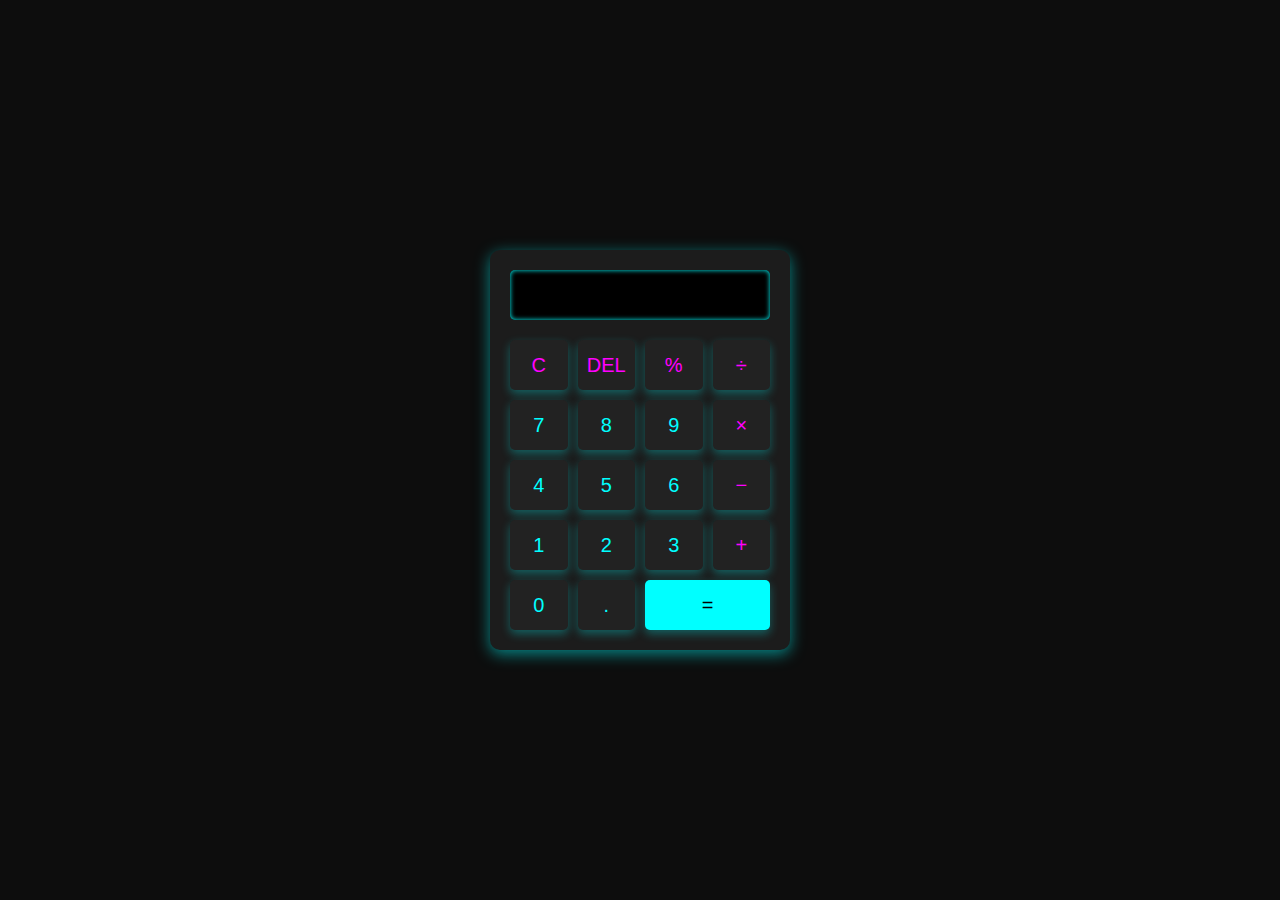
<file: code_alpha/Calculator/index.html>
<!DOCTYPE html>
<html lang="en">
<head>
    <meta charset="UTF-8">
    <meta name="viewport" content="width=device-width, initial-scale=1.0">
    <title>Futuristic Calculator</title>
    <link rel="stylesheet" href="style.css">
</head>
<body>
    <div class="calculator">
        <input type="text" id="display" disabled>
        <div class="buttons">
            <button class="operator" onclick="clearDisplay()">C</button>
            <button class="operator" onclick="deleteLast()">DEL</button>
            <button class="operator" onclick="appendCharacter('%')">%</button>
            <button class="operator" onclick="appendCharacter('/')">÷</button>

            <button onclick="appendCharacter('7')">7</button>
            <button onclick="appendCharacter('8')">8</button>
            <button onclick="appendCharacter('9')">9</button>
            <button class="operator" onclick="appendCharacter('*')">×</button>

            <button onclick="appendCharacter('4')">4</button>
            <button onclick="appendCharacter('5')">5</button>
            <button onclick="appendCharacter('6')">6</button>
            <button class="operator" onclick="appendCharacter('-')">−</button>

            <button onclick="appendCharacter('1')">1</button>
            <button onclick="appendCharacter('2')">2</button>
            <button onclick="appendCharacter('3')">3</button>
            <button class="operator" onclick="appendCharacter('+')">+</button>

            <button onclick="appendCharacter('0')">0</button>
            <button onclick="appendCharacter('.')">.</button>
            <button class="equal" onclick="calculateResult()">=</button>
        </div>
    </div>
    <script src="script.js"></script>
</body>
</html>
</file>
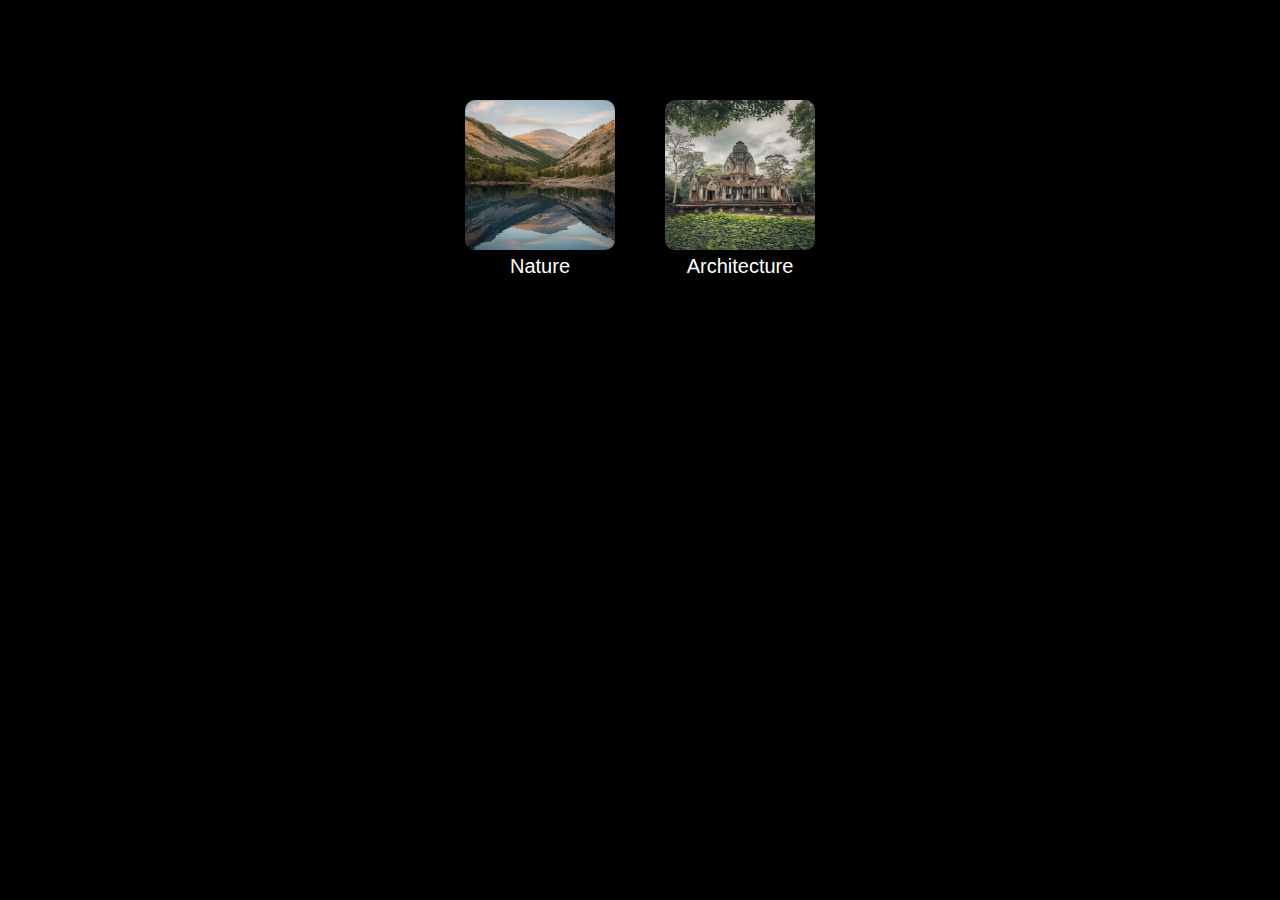
<file: code_alpha/image gallery/index.html>
<!DOCTYPE html>
<html lang="en">
<head>
    <meta charset="UTF-8">
    <meta name="viewport" content="width=device-width, initial-scale=1.0">
    <title>Image Gallery</title>
    <link rel="stylesheet" href="styles.css">
</head>
<body>
    <div class="container">
        <a href="nature.html" class="folder">
            <img src="nature1.jpeg" alt="Nature Folder"><br>
            <span>Nature</span>
        </a>
        <a href="architecture.html" class="folder">
            <img src="architecture1.jpeg" alt="Architecture Folder"><br>
            <span>Architecture</span>
        </a>
    </div>
</body>
</html>
</file>
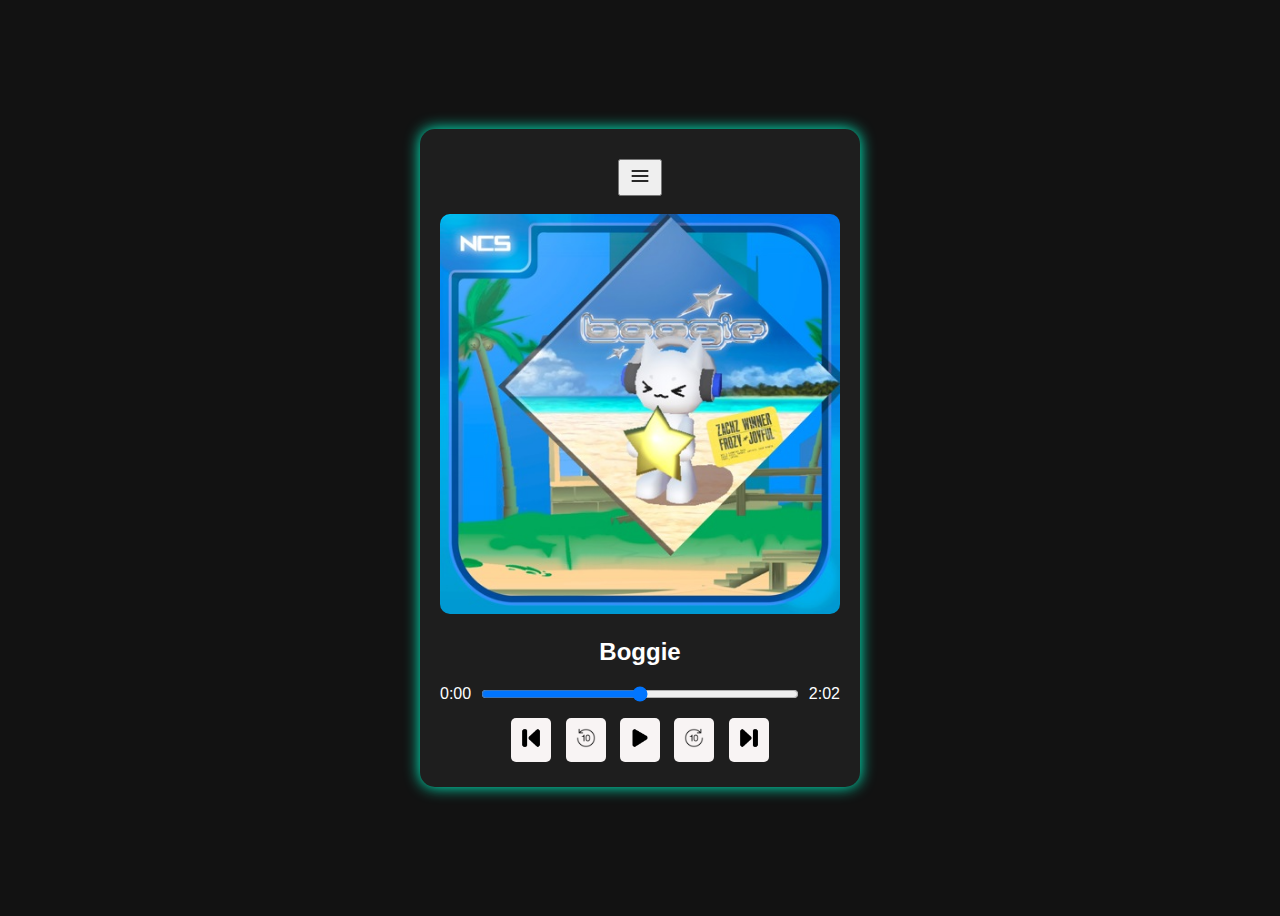
<file: code_alpha/music player/index.html>
<!DOCTYPE html>
<html lang="en">
<head>
    <meta charset="UTF-8">
    <meta name="viewport" content="width=device-width, initial-scale=1.0">
    <title>Music Player</title>
    <link rel="stylesheet" href="styles.css">
</head>
<body>
    <div class="player">
        <button id="list-btn"><img src="res/icons8-menu-20.png" alt="list"></button><br><br>
        <div id="song-list" class="hidden"></div>
        <div class="thumbnail-container">
            <img id="thumbnail" src="res/default.jpg" alt="Song Thumbnail">
        </div>
        <h2 id="song-title">Song Title</h2>
        <div class="progress-container">
            <span id="elapsed-time">0:00</span>
            <input type="range" id="progress-bar" value="0">
            <span id="total-time">0:00</span>
        </div>
        <div class="controls">
            <button id="prev"><img src="res/back.png" alt="previous" height="20px" width="20px"></button>
            <button id="rewind"><img src="res/icons8-replay-10-50.png" alt="10s backward" height="20px" width="20px"></button>
            <button id="play-pause"><img src="res/play.png" alt="play" height="20px" width="20px"></button>
            <button id="forward"><img src="res/icons8-forward-10-50.png" alt="10s forward" height="20px" width="20px"></button>
            <button id="next"><img src="res/next.png" alt="next" height="20px" width="20px"></button>
        </div>
        
    </div>
    <script src="script.js"></script>
</body>
</html>
</file>
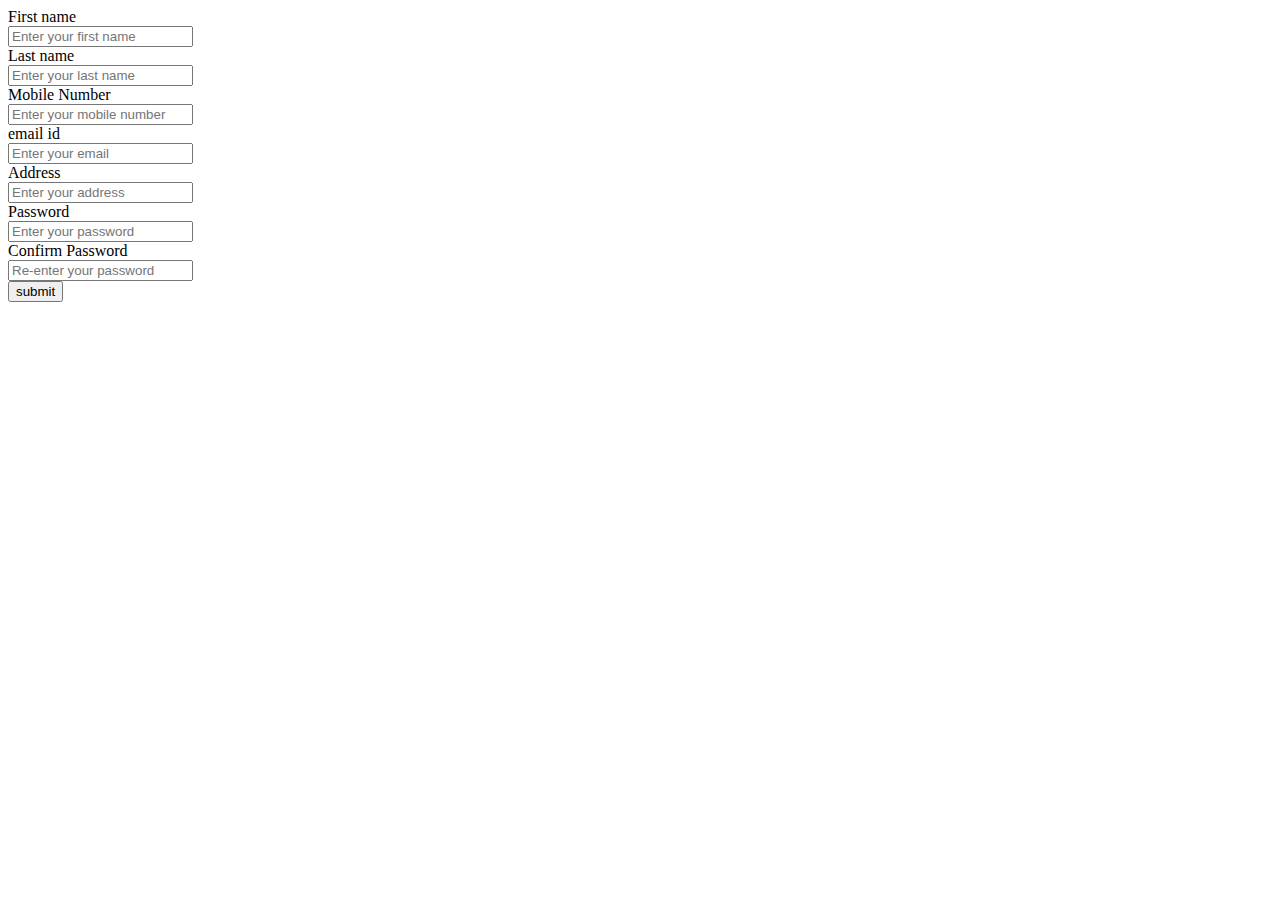
<file: freecodecamp/form/index.html>
<!DOCTYPE html>
<html lang="en">
  <head>
    <meta charset="UTF-8" />
    <meta name="viewport" content="width=<device-width>, initial-scale=1.0" />
    <title>Document</title>
  </head>
  <body>
    <div>
      <form>
        <label for="fname">First name</label><br />
        <input type="text" placeholder="Enter your first name" /><br>
        <label for="lname">Last name</label><br />
        <input type="text" placeholder="Enter your last name" /><br>
        <label for="pnumber">Mobile Number</label><br />
        <input type="number" placeholder="Enter your mobile number" /><br>
        <label for="email">email id</label><br />
        <input type="email" placeholder="Enter your email" /><br>
        <label for="address">Address</label><br />
        <input type="textarea" placeholder="Enter your address" /><br>
        <label for="password">Password</label><br />
        <input type="password" placeholder="Enter your password" /><br>
        <label for="cpassword">Confirm Password</label><br />
        <input type="password" placeholder="Re-enter your password" /><br>
        <input type="button" value="submit" />
      </form>
    </div>
  </body>
</html>
</file>
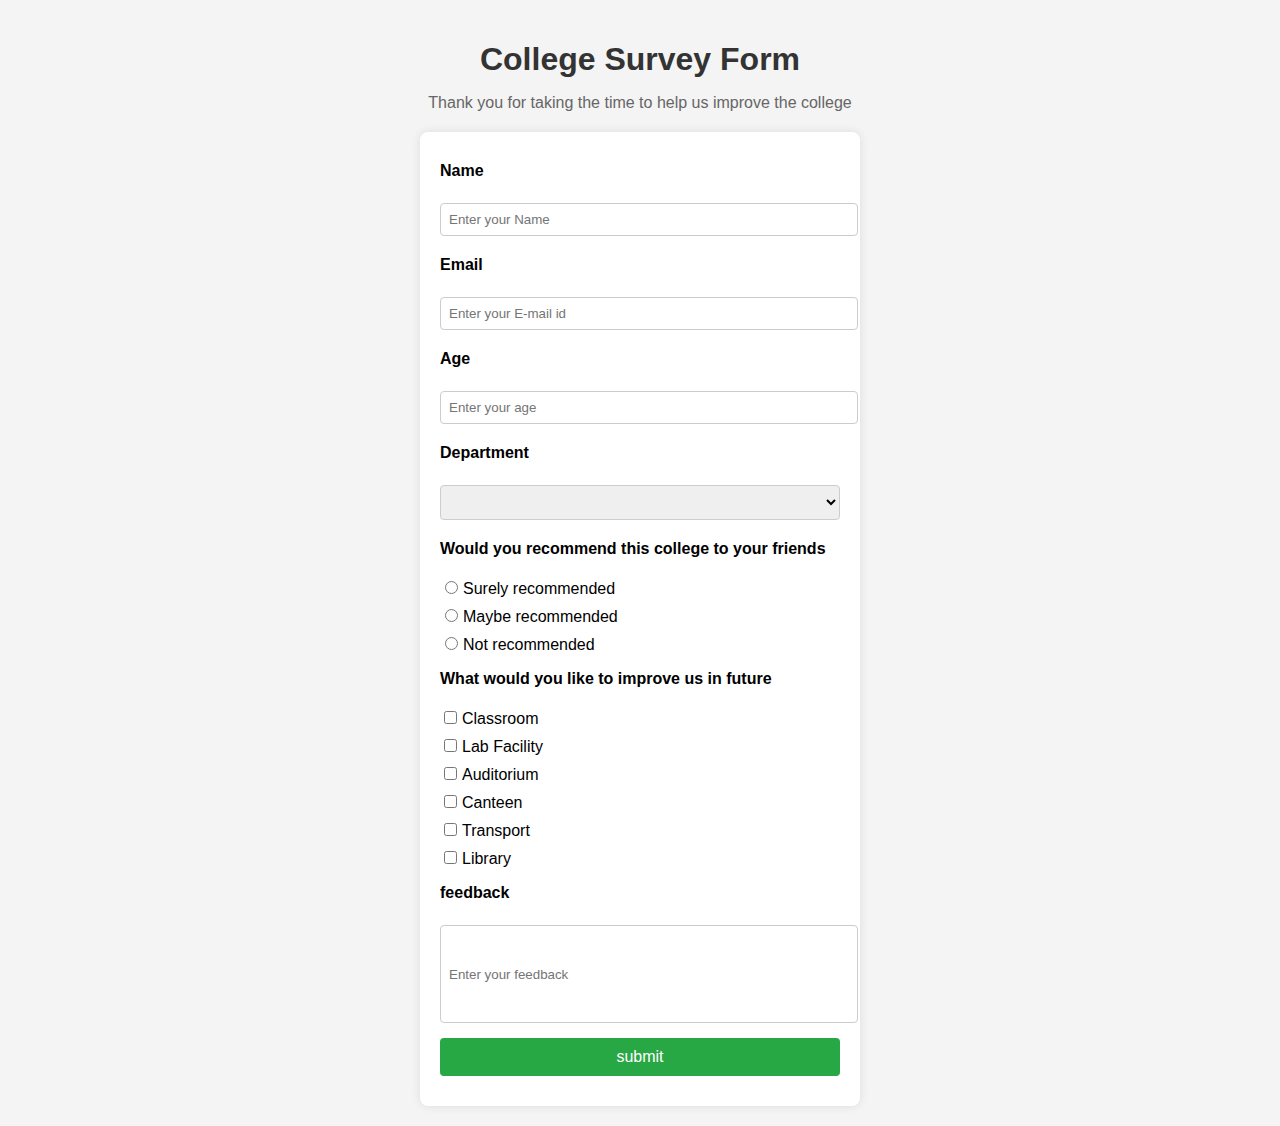
<file: freecodecamp/surveyform/index.html>
<!DOCTYPE html>
<html lang="en">
<head>
    <meta charset="UTF-8">
    <meta name="viewport" content="width=device-width, initial-scale=1.0">
    <title>Survey Form</title>
    <link rel="stylesheet" href="index.css">
</head>
<body>
    <h1 id="title"><b>College Survey Form</b></h1>
    <p id="description">Thank you for taking the time to help us improve the college</p>
<form id="survey-form">
    <label for="name">Name</label><br>
    <input type="text" id="name-label" placeholder="Enter your Name"><br>
    <label for="email">Email</label><br>
    <input type="email" id="email-label" placeholder="Enter your E-mail id"><br>
    <label for="age">Age</label><br>
    <input type="number" id="age-label" min="1" max="2" placeholder="Enter your age"><br>
    <label for="department">Department</label><br>
    <select name="department" id="select" type="dropdown">
        <option value=" "> </option>
        <option value="BA">BA</option>
    <option value="Bsc">BSc</option>
    <option value="BCom">BCom</option>
    <option value="MA">MA</option>
    <option value="MSc">MSc</option>
    <option value="MCom">MCom</option>
    <option value="MCA">MCA</option>
    <option value="MBA">MBA</option>
    </select><br>
    <label for="recommendation">Would you recommend this college to your friends</label><br>
    <input type="radio" id="yes" name="radio">Surely recommended <br>
    <input type="radio" id="maybe" name="radio">Maybe recommended <br>
    <input type="radio" id="no" name="radio">Not recommended <br>
    <label for="improvements">What would you like to improve us in future  </label><br>
    <input type="checkbox" value="classroom">Classroom<br>
    <input type="checkbox" value="lab">Lab Facility<br>
    <input type="checkbox" value="auditorium">Auditorium<br>
    <input type="checkbox" value="canteen">Canteen<br>
    <input type="checkbox" value="transport">Transport<br>
    <input type="checkbox" value="library">Library<br>
    <label for="feedback">feedback</label><br>
    <input type="textarea" placeholder="Enter your feedback"><br>
    <input type="submit" value="submit" id="submit">
</form>
</body>
</html>
</file>
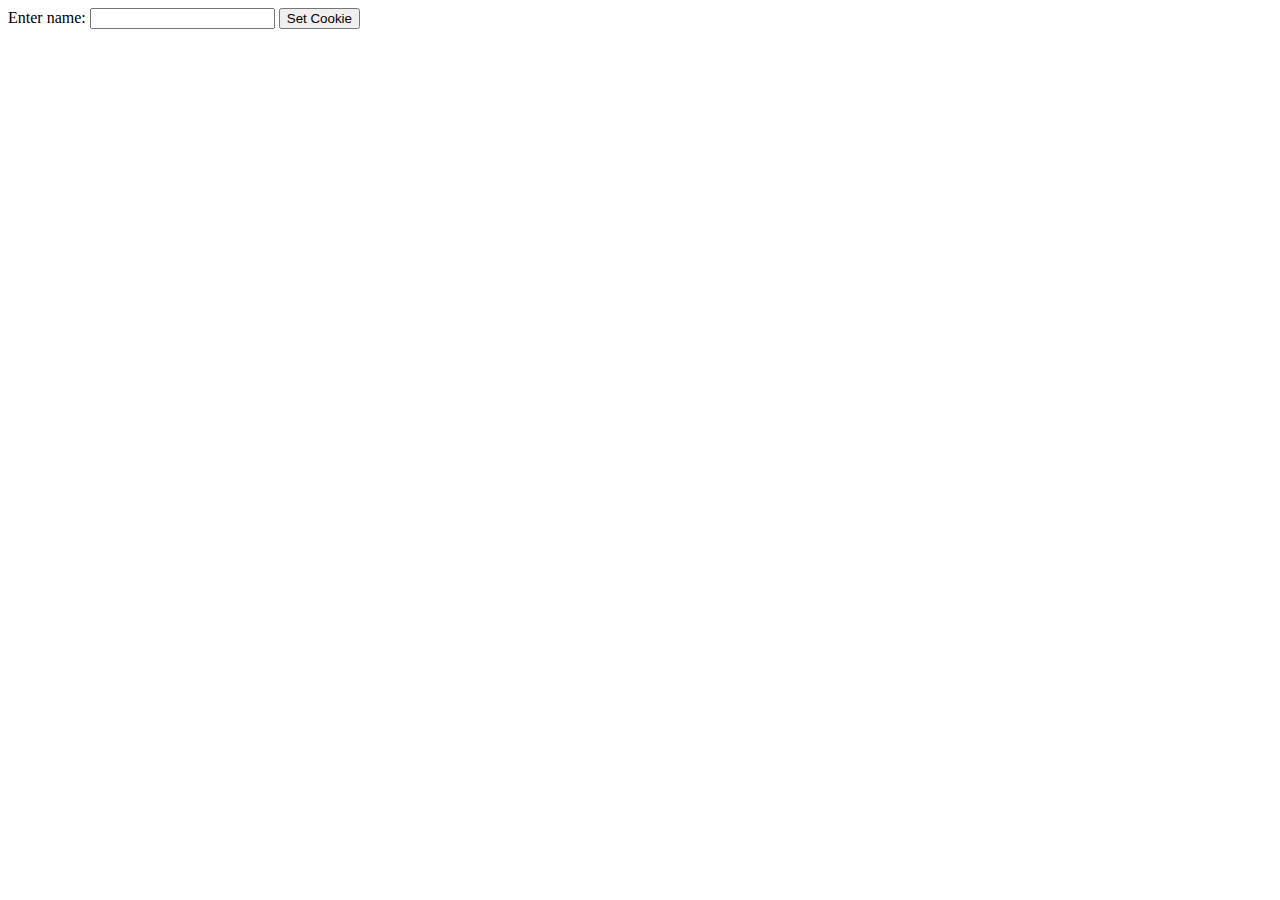
<file: Sample JavaScript/functions/cookies.html>
<html>
<head>
<script type="text/javascript">
function WriteCookie()
{
if( document.myform.customer.value == "" ){
alert ("Enter some value!");
return;
}
cookievalue= escape(document.myform.customer.value) + ";";
document.cookie="name=" + cookievalue;
document.write ("Setting Cookies : " + "name=" + cookievalue );
}
</script>
</head>
<body>
<form name="myform" action="">
Enter name: <input type="text" name="customer"/>
<input type="button" value="Set Cookie" onclick="WriteCookie();"/>
</form>
</body>
</html>
</file>
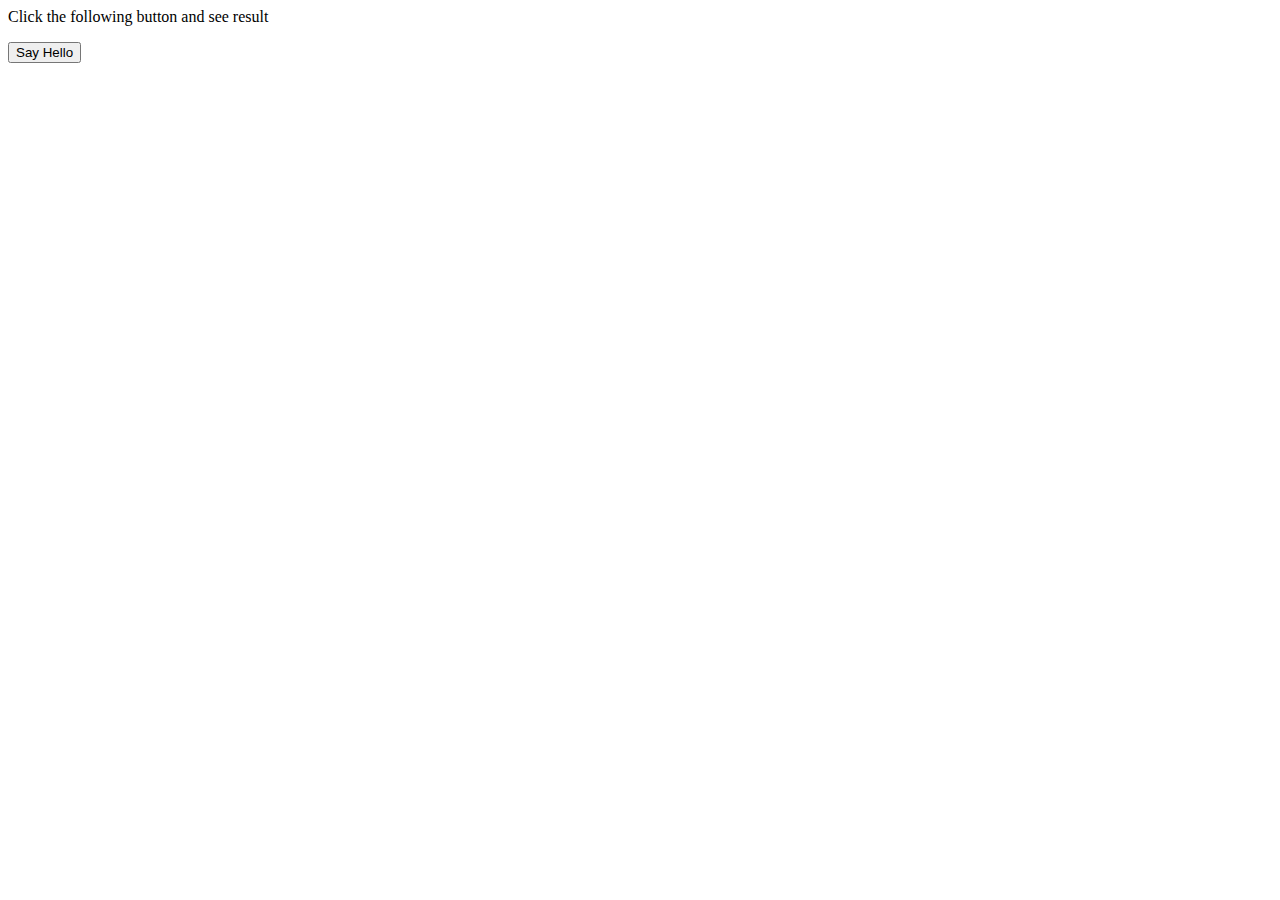
<file: Sample JavaScript/functions/event.html>
<html>
<head>
<script type="text/javascript">
function sayHello() {
document.write ("Hello World")
}
</script>
</head>
<body>
<p> Click the following button and see result</p>
<input type="button" onclick="sayHello()" value="Say Hello" />
</body>
</html>
</file>
<file: code_alpha/Calculator/style.css>
* {
    margin: 0;
    padding: 0;
    box-sizing: border-box;
    font-family: 'Arial', sans-serif;
}

body {
    background: #0d0d0d;
    display: flex;
    justify-content: center;
    align-items: center;
    height: 100vh;
}

.calculator {
    background: #1c1c1c;
    padding: 20px;
    border-radius: 10px;
    box-shadow: 0px 4px 15px rgba(0, 255, 255, 0.5);
    width: 300px;
    text-align: center;
}

#display {
    width: 100%;
    height: 50px;
    font-size: 24px;
    text-align: right;
    padding: 10px;
    border: none;
    outline: none;
    background: #000;
    color: #0ff;
    border-radius: 5px;
    box-shadow: inset 0px 0px 5px #0ff;
}

.buttons {
    display: grid;
    grid-template-columns: repeat(4, 1fr);
    gap: 10px;
    margin-top: 20px;
}

button {
    width: 100%;
    height: 50px;
    font-size: 20px;
    border: none;
    border-radius: 5px;
    cursor: pointer;
    transition: 0.2s;
    background: #222;
    color: #0ff;
    box-shadow: 0px 4px 10px rgba(0, 255, 255, 0.3);
}

button:hover {
    background: #333;
}

.operator {
    color: #ff00ff;
}

.equal {
    background: #0ff;
    color: #000;
    grid-column: span 2;
}

.equal:hover {
    background: #00cccc;
}
</file>
<file: code_alpha/image gallery/styles.css>
body {
    background-color: black;
    color: white;
    text-align: center;
    font-family: Arial, sans-serif;
}

.container {
    display: flex;
    justify-content: center;
    gap: 50px;
    margin-top: 100px;
}

.folder {
    text-align: center;
    color: white;
    text-decoration: none;
    font-size: 20px;
}

.folder img {
    width: 150px;
    height: 150px;
    border-radius: 10px;
}

.gallery {
    display: grid;
    grid-template-columns: repeat(4, 1fr);
    gap: 10px;
    margin: 50px auto;
    max-width: 800px;
}

.gallery img {
    width: 100%;
    transition: 0.3s;
    cursor: pointer;
}

.gallery img:hover {
    transform: scale(1.1);
}

.gallery img:not(:hover) {
    filter: grayscale(100%);
}

.lightbox {
    display: none;
    position: fixed;
    top: 0;
    left: 0;
    width: 100%;
    height: 100%;
    background: rgba(0, 0, 0, 0.9);
    text-align: center;
}

.lightbox img {
    max-width: 90%;
    max-height: 80vh;
    margin-top: 50px;
}

.prev, .next {
    position: absolute;
    top: 50%;
    transform: translateY(-50%);
    font-size: 30px;
    color: white;
    background: none;
    border: none;
    cursor: pointer;
}

.prev { left: 10px; }
.next { right: 10px; }

.close {
    position: absolute;
    top: 10px;
    right: 20px;
    font-size: 30px;
    cursor: pointer;
}

.mini-viewer {
    display: flex;
    justify-content: center;
    gap: 5px;
    margin-top: 20px;
}

.mini-viewer img {
    width: 50px;
    height: 50px;
    cursor: pointer;
    transition: 0.3s;
}

.mini-viewer img:hover {
    transform: scale(1.2);
}

.back-btn {
    position: absolute;
    top: 10px;
    left: 20px;
    font-size: 18px;
    padding: 5px 10px;
    background: white;
    color: black;
    border: none;
    cursor: pointer;
    border-radius: 5px;
}
</file>
<file: code_alpha/music player/styles.css>
body {
    display: flex;
    justify-content: center;
    align-items: center;
    height: 100vh;
    background-color: #121212;
    color: white;
    font-family: Arial, sans-serif;
}

.player {
    width: 90%;
    max-width: 400px;
    text-align: center;
    background: #1e1e1e;
    padding: 20px;
    border-radius: 15px;
    box-shadow: 0 0 15px #00ffcc;
}

.thumbnail-container img {
    width: 100%;
    height: auto;
    border-radius: 10px;
}

.progress-container {
    display: flex;
    align-items: center;
    justify-content: space-between;
    margin: 10px 0;
}

#progress-bar {
    flex-grow: 1;
    margin: 0 10px;
}

.controls button {
    margin: 5px;
    padding: 10px;
    font-size: 16px;
    cursor: pointer;
    background: #f8f4f4;
    color: white;
    border: none;
    border-radius: 5px;
}

.controls button:hover, #list-btn:hover {
    background: #00ffcc;
}

#list-btn {
    margin-top: 10px;
    padding: 5px 10px;
    font-size: 14px;
    scroll-behavior: auto;
    }

#song-list {
    scroll-behavior: smooth;
    font-family: Verdana, Geneva, Tahoma, sans-serif;
    display: none;
    margin-top: 10px;
    background: #2a2a2a;
    padding: 10px;
    border-radius: 5px;
}

#song-list div {
    padding: 5px;
    cursor: pointer;
}

#song-list div:hover {
    background: #00ffcc;
}
</file>
<file: freecodecamp/surveyform/index.css>
body {
    font-family: Arial, sans-serif;
    background-color: #f4f4f4;
    text-align: center;
    margin: 0;
    padding: 20px;
}

h1 {
    color: #333;
    margin-bottom: 5px;
}

p {
    color: #666;
    margin-bottom: 20px;
}

/* Form Styles */
#survey-form {
    background: #fff;
    padding: 20px;
    border-radius: 8px;
    box-shadow: 0 0 10px rgba(0, 0, 0, 0.1);
    max-width: 400px;
    margin: 0 auto;
    text-align: left;
}

label {
    font-weight: bold;
    display: block;
    margin-top: 10px;
}

input, select {
    width: 100%;
    padding: 8px;
    margin-top: 5px;
    margin-bottom: 10px;
    border: 1px solid #ccc;
    border-radius: 4px;
}

input[type="radio"], input[type="checkbox"] {
    width: auto;
    margin-right: 5px;
}

input[type="textarea"] {
    width: 100%;
    height: 80px;
    padding: 8px;
    border: 1px solid #ccc;
    border-radius: 4px;
}

/* Submit Button */
#submit {
    background: #28a745;
    color: white;
    border: none;
    padding: 10px;
    cursor: pointer;
    border-radius: 4px;
    font-size: 16px;
    width: 100%;
}

#submit:hover {
    background: #218838;
}
</file>
